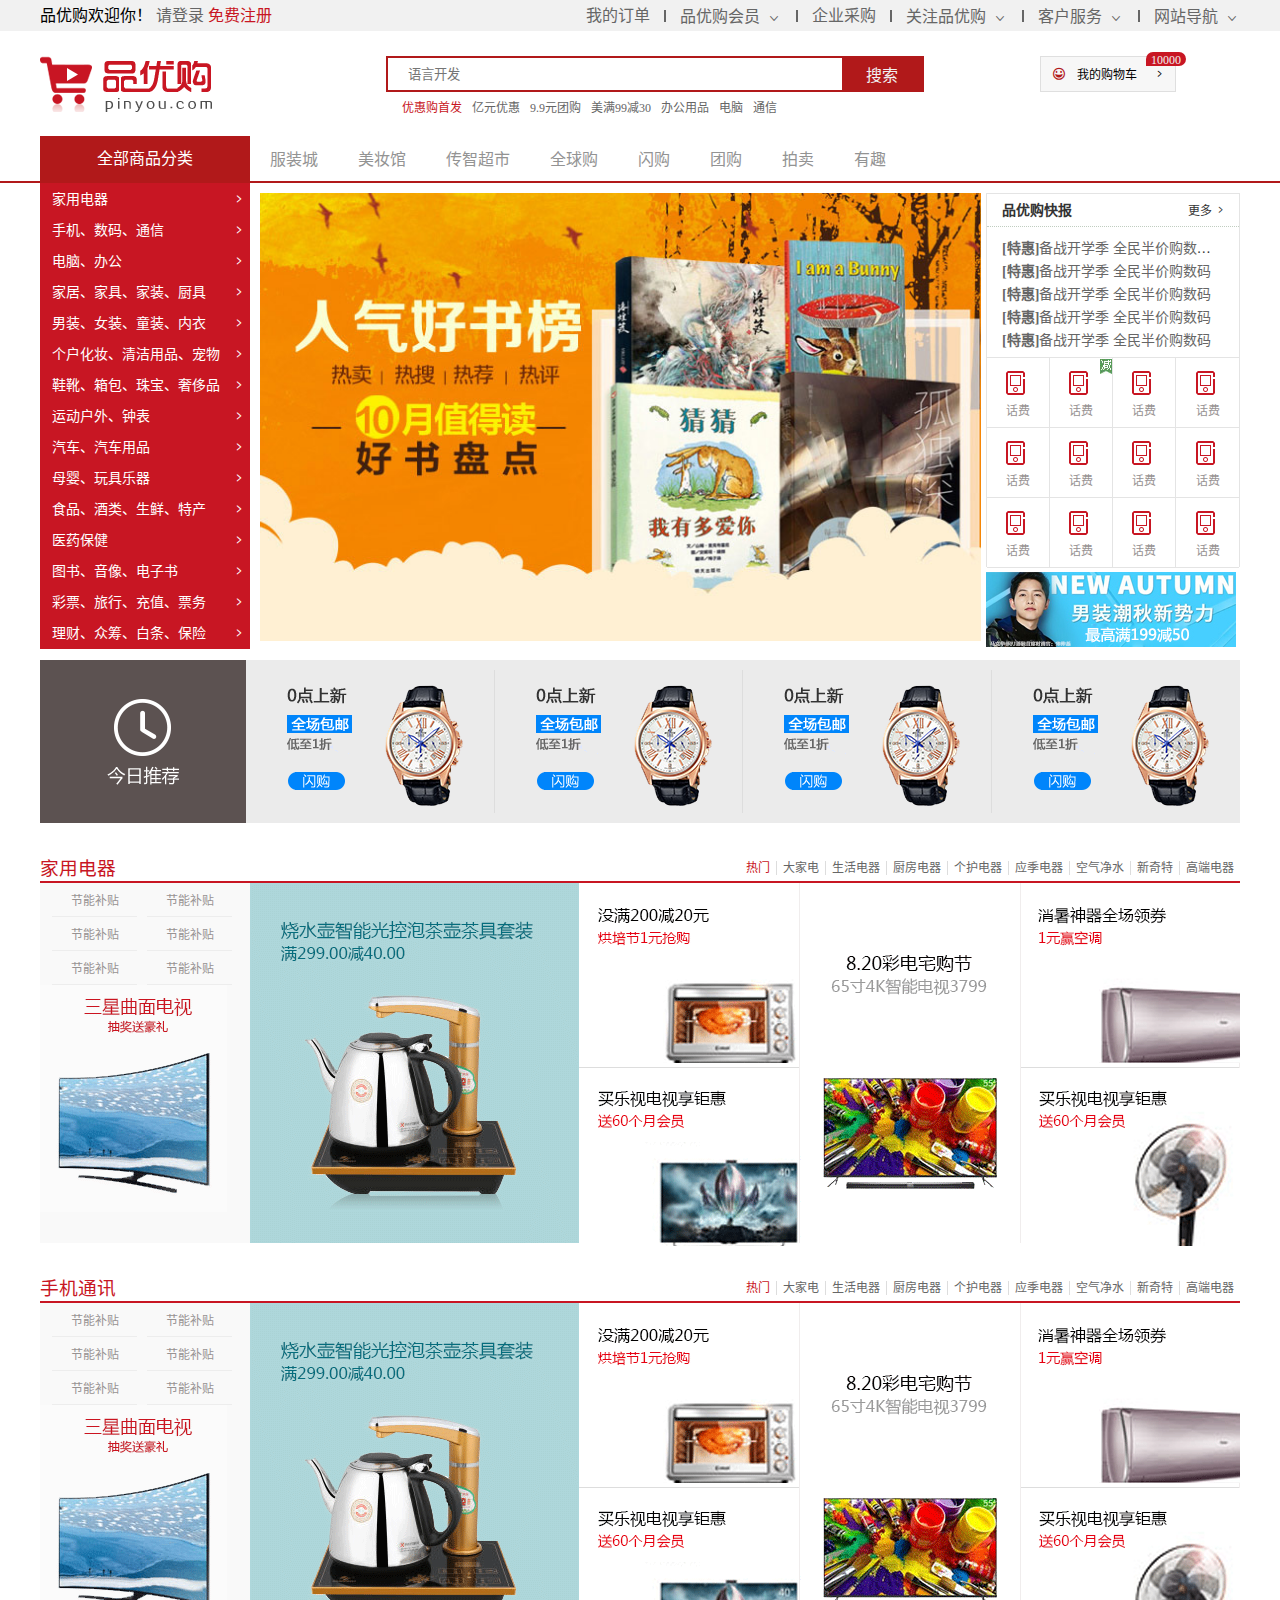
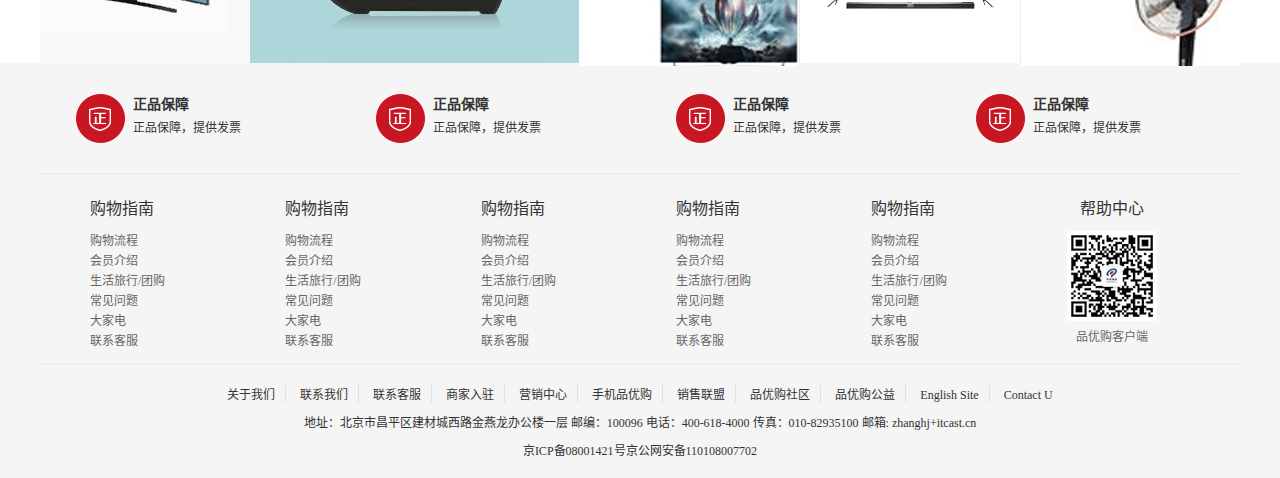
<file: index.html>
<!DOCTYPE html>
<html lang="zh-CN">
<head>
    <meta charset="UTF-8">
    <meta http-equiv="X-UA-Compatible" content="IE=edge">
    <meta name="viewport" content="width=device-width, initial-scale=1.0">

    <title>品优购商城-综合网购首选-轻松购物！</title>
    <!-- 网站说明 -->
    <meta name="description" content="提供愉悦的网上购物体验！">
    <!-- 关键字 -->
    <meta name="keywords" content="网上购物、网上商城">
 
    <!-- 引入样式文件 -->
    <link rel="stylesheet" href="css/base.css">
    <link rel="stylesheet" href="css/common.css">
    <link rel="stylesheet" href="css/index.css">
    <!-- 网页图标 -->
    <link rel="shortcut icon" href="favicon.ico" />
    <!-- <link rel="shortcut icon" href="https://www.jd.com/favicon.ico" type="image/x-icon" /> -->
</head>
<body>
    <!-- 顶层快捷导航模块 -->
    <section class="shortcut">
        <div class="w">
            <div class="fl">
                <ul>
                    <li>品优购欢迎你！&nbsp;</li>
                    <li> <a href="#">请登录</a>&nbsp;<a href="register.html" class="style_red">免费注册</a></li>
                </ul>
            </div>
            <div class="fr">
                <ul>
                    <li><a href="#">我的订单</a></li>
                    <!-- 竖线是一个单独的li,给这个li只设置高度，不设置宽度，就是一条竖线了 -->
                    <li></li> 
                    <li><a href="#" class="arrow
                        >我的品优购</a></li>
                    <li></li>
                    <li><a href="#">品优购会员</a></li>
                    <li></li>
                    <li><a href="#">企业采购</a></li>
                    <li></li>
                    <li><a href="#" class="arrow">关注品优购</a></li>
                    <li></li>
                    <li><a href="#" class="arrow">客户服务</a></li>
                    <li></li>
                    <li><a href="#" class="arrow">网站导航</a></li>
                </ul>
            </div>
        </div>
    </section>
    <!-- header头部模块 -->
    <header class="header w">
        <!-- 左边logo模块 -->
        <div class="logo">
            <!-- 给logo的SEO提权，所以加上h1标签，并且需要点击logo跳转到首页 -->
            <h1><a href="index.html" title="品优购商城">品优购商城</a></h1>
        </div>
        <!-- 中间的搜索模块 -->
        <div class="search">
            <input type="search" name="" id="" placeholder="语言开发">
            <button>搜索</button>
        </div>
        <!-- 热点关键词模块 -->
        <div class="hotwords">
            <ul>
                <li><a href="" class="style_red">优惠购首发</a></li>
                <li><a href="">亿元优惠</a></li>
                <li><a href="">9.9元团购</a></li>
                <li><a href="">美满99减30</a></li>
                <li><a href="">办公用品</a></li>
                <li><a href="">电脑</a></li>
                <li><a href="">通信</a></li>
            </ul>
        </div>
        <!-- 我的购物车模块 -->
        <div class="shopcar">
            我的购物车
            <span class="count">10000</span>
        </div>
    </header>
    <!-- nav导航模 -->
    <div class="nav">
        <div class="w">
            <!-- 商品分类模块 -->
            <div class="dropdown">
                <div class="dt">全部商品分类</div>
                <div class="dd">
                    <ul>
                        <li><a href="#">家用电器</a></li>
                        <li><a href="#">手机、数码、通信</a></li>
                        <li><a href="#">电脑、办公</a></li>
                        <li><a href="#">家居、家具、家装、厨具</a></li>
                        <li><a href="#">男装、女装、童装、内衣</a></li>
                        <li><a href="#">个户化妆、清洁用品、宠物</a></li>
                        <li><a href="#">鞋靴、箱包、珠宝、奢侈品</a></li>
                        <li><a href="#">运动户外、钟表</a></li>
                        <li><a href="#">汽车、汽车用品</a></li>
                        <li><a href="#">母婴、玩具乐器</a></li>
                        <li><a href="#">食品、酒类、生鲜、特产</a></li>
                        <li><a href="#">医药保健</a></li>
                        <li><a href="#">图书、音像、电子书</a></li>
                        <li><a href="#">彩票、旅行、充值、票务</a></li>
                        <li><a href="#">理财、众筹、白条、保险</a></li>
                    </ul>
                </div>
            </div>
            <div class="navitems">
                <ul>
                    <li><a href="list.html">服装城</a></li>
                    <li><a href="#">美妆馆</a></li>
                    <li><a href="#">传智超市</a></li>
                    <li><a href="#">全球购</a></li>
                    <li><a href="#">闪购</a></li>
                    <li><a href="#">团购</a></li>
                    <li><a href="#">拍卖</a></li>
                    <li><a href="#">有趣</a></li>
                </ul>
            </div>
        </div>
    </div>
    <!-- 首页右侧专有模块 -->
    <div class="w">
        <div class="main">
            <div class="focus">
                <!-- 添加轮播图需要用li -->
                <ul>
                    <li><img src="upload/banner1.jpg" alt=""></li>
                </ul>
            </div>
            <div class="newsflash">
                <div class="news">
                    <div class="news_hd">
                        <h5>品优购快报</h5>
                        <a href="" class="more">更多</a>
                    </div>
                    <div class="news_bd">
                        <ul>
                            <li><a href="#"><strong>[特惠]</strong>备战开学季 全民半价购数码全民半价购数码全民半价购数码</a></li>
                            <li><a href="#"><strong>[特惠]</strong>备战开学季 全民半价购数码</a></li>
                            <li><a href="#"><strong>[特惠]</strong>备战开学季 全民半价购数码</a></li>
                            <li><a href="#"><strong>[特惠]</strong>备战开学季 全民半价购数码</a></li>
                            <li><a href="#"><strong>[特惠]</strong>备战开学季 全民半价购数码</a></li>
                        </ul>
                    </div>
                </div>
                <div class="lifeservice">
                    <ul>
                        <li>
                            <div></div>
                            <p>话费</p>
                        </li>
                        <li>
                            <div></div>
                            <p>话费</p>
                            <div class="discount"></div>
                        </li>
                        <li>
                            <div></div>
                            <p>话费</p>
                        </li>
                        <li>
                            <div></div>
                            <p>话费</p>
                        </li>
                        <li>
                            <div></div>
                            <p>话费</p>
                        </li>
                        <li>
                            <div></div>
                            <p>话费</p>
                        </li>
                        <li>
                            <div></div>
                            <p>话费</p>
                        </li>
                        <li>
                            <div></div>
                            <p>话费</p>
                        </li>
                        <li>
                            <div></div>
                            <p>话费</p>
                        </li>
                        <li>
                            <div></div>
                            <p>话费</p>
                        </li>
                        <li>
                            <div></div>
                            <p>话费</p>
                        </li>
                        <li>
                            <div></div>
                            <p>话费</p>
                        </li>
                    </ul>
                </div>
                <div class="bargain">
                    <img src="upload/bargain.png" alt="">
                </div>
            </div>
        </div>
    </div>
    <!-- 推荐模块 -->
    <div class="recom w">
        <div class="recom_hd"></div>
        <div class="recom_bd">
            <ul>
                <li>
                    <img src="upload/recom_goods.png" alt="">
                </li>
                <li><img src="upload/recom_goods.png" alt=""></li>
                <li><img src="upload/recom_goods.png" alt=""></li>
                <li><img src="upload/recom_goods.png" alt=""></li>
            </ul>
        </div>
    </div>
    <!-- 楼层区域 -->
    <div class="floor">
        <!-- 家用电器楼层 -->
        <div class="jiadian w">
            <div class="box_hd">
                <h3>家用电器</h3>
                <div class="tab_list">
                    <ul>
                        <li><a href="#" class="first">热门</a></li>
                        <li><a href="#">大家电</a></li>
                        <li><a href="#">生活电器</a></li>
                        <li><a href="#">厨房电器</a></li>
                        <li><a href="#">个护电器</a></li>
                        <li><a href="#">应季电器</a></li>
                        <li><a href="#">空气净水</a></li>
                        <li><a href="#">新奇特</a></li>
                        <li><a href="#" class="last">高端电器</a></li>
                    </ul>
                </div>
            </div>
            <div class="box_bd">
                <div class="tab_content">
                    <div class="tab_list_item"> 
                        <div class="col_210">
                            <ul>
                                <li><a href="#">节能补贴</a></li>
                                <li><a href="#">节能补贴</a></li>
                                <li><a href="#">节能补贴</a></li>
                                <li><a href="#">节能补贴</a></li>
                                <li><a href="#">节能补贴</a></li>
                                <li><a href="#">节能补贴</a></li>
                            </ul>
                            <a href="#"><img src="upload/floor-1-1.png" alt=""></a>
                        </div>
                        <div class="col_329">
                            <a href="#"><img src="upload/floor-1-b01.png" alt=""></a>
                        </div>
                        <div class="col_221">
                            <a href="#" class="bb"><img src="upload/floor-1-2.png" alt=""></a>
                            <a href="#"><img src="upload/floor-1-3.png" alt=""></a>
                        </div>
                        <div class="col_221">
                            <a href="#"><img src="upload/floor-1-4.png" alt=""></a>
                        </div>
                        <div class="col_219">
                            <a href="#" class="bb"><img src="upload/floor-1-5.png" alt=""></a>
                            <a href="#"><img src="upload/floor-1-6.png" alt=""></a>
                        </div>
                    </div>
                </div>
            </div>
        </div>
        <!-- 手机通讯楼层 -->
        <div class="jiadian w">
            <div class="box_hd">
                <h3>手机通讯</h3>
                <div class="tab_list">
                    <ul>
                        <li><a href="#" class="first">热门</a></li>
                        <li><a href="#">大家电</a></li>
                        <li><a href="#">生活电器</a></li>
                        <li><a href="#">厨房电器</a></li>
                        <li><a href="#">个护电器</a></li>
                        <li><a href="#">应季电器</a></li>
                        <li><a href="#">空气净水</a></li>
                        <li><a href="#">新奇特</a></li>
                        <li><a href="#" class="last">高端电器</a></li>
                    </ul>
                </div>
            </div>
            <div class="box_bd">
                <div class="tab_content">
                    <div class="tab_list_item"> 
                        <div class="col_210">
                            <ul>
                                <li><a href="#">节能补贴</a></li>
                                <li><a href="#">节能补贴</a></li>
                                <li><a href="#">节能补贴</a></li>
                                <li><a href="#">节能补贴</a></li>
                                <li><a href="#">节能补贴</a></li>
                                <li><a href="#">节能补贴</a></li>
                            </ul>
                            <a href="#"><img src="upload/floor-1-1.png" alt=""></a>
                        </div>
                        <div class="col_329">
                            <a href="#"><img src="upload/floor-1-b01.png" alt=""></a>
                        </div>
                        <div class="col_221">
                            <a href="#" class="bb"><img src="upload/floor-1-2.png" alt=""></a>
                            <a href="#"><img src="upload/floor-1-3.png" alt=""></a>
                        </div>
                        <div class="col_221">
                            <a href="#"><img src="upload/floor-1-4.png" alt=""></a>
                        </div>
                        <div class="col_219">
                            <a href="#" class="bb"><img src="upload/floor-1-5.png" alt=""></a>
                            <a href="#"><img src="upload/floor-1-6.png" alt=""></a>
                        </div>
                    </div>
                </div>
            </div>
        </div>
    </div>
    <!-- 底部模块 -->
    <div class="footer">
        <div class="w">
            <div class="mod_service">
                <ul>
                    <li>
                        <div class="service_icon"></div>
                        <div class="service_tt">正品保障</div>
                        <div class="service_td">正品保障，提供发票</div>
                    </li>
                    <li>
                        <div class="service_icon"></div>
                        <div class="service_tt">正品保障</div>
                        <div class="service_td">正品保障，提供发票</div>
                    </li>
                    <li>
                        <div class="service_icon"></div>
                        <div class="service_tt">正品保障</div>
                        <div class="service_td">正品保障，提供发票</div>
                    </li>
                    <li>
                        <div class="service_icon"></div>
                        <div class="service_tt">正品保障</div>
                        <div class="service_td">正品保障，提供发票</div>
                    </li>
                </ul>
            </div>
            <div class="mod_help">
                <!-- 使用dl、dt、dd来做列表 -->
                <dl>
                    <dt>购物指南</dt>
                    <dd><a href="#">购物流程</a></dd>
                    <dd><a href="#">会员介绍</a></dd>
                    <dd><a href="#">生活旅行/团购</a></dd>
                    <dd><a href="#">常见问题</a></dd>
                    <dd><a href="#">大家电</a></dd>
                    <dd><a href="#">联系客服</a></dd>
                </dl>
                <dl>
                    <dt>购物指南</dt>
                    <dd><a href="#">购物流程</a></dd>
                    <dd><a href="#">会员介绍</a></dd>
                    <dd><a href="#">生活旅行/团购</a></dd>
                    <dd><a href="#">常见问题</a></dd>
                    <dd><a href="#">大家电</a></dd>
                    <dd><a href="#">联系客服</a></dd>
                </dl>
                <dl>
                    <dt>购物指南</dt>
                    <dd><a href="#">购物流程</a></dd>
                    <dd><a href="#">会员介绍</a></dd>
                    <dd><a href="#">生活旅行/团购</a></dd>
                    <dd><a href="#">常见问题</a></dd>
                    <dd><a href="#">大家电</a></dd>
                    <dd><a href="#">联系客服</a></dd>
                </dl>
                <dl>
                    <dt>购物指南</dt>
                    <dd><a href="#">购物流程</a></dd>
                    <dd><a href="#">会员介绍</a></dd>
                    <dd><a href="#">生活旅行/团购</a></dd>
                    <dd><a href="#">常见问题</a></dd>
                    <dd><a href="#">大家电</a></dd>
                    <dd><a href="#">联系客服</a></dd>
                </dl>
                <dl>
                    <dt>购物指南</dt>
                    <dd><a href="#">购物流程</a></dd>
                    <dd><a href="#">会员介绍</a></dd>
                    <dd><a href="#">生活旅行/团购</a></dd>
                    <dd><a href="#">常见问题</a></dd>
                    <dd><a href="#">大家电</a></dd>
                    <dd><a href="#">联系客服</a></dd>
                </dl>
                <dl>
                    <dt>帮助中心</dt>
                    <dd><a href="#"><img src="imgs/wx_cz.jpg" alt=""></a></dd>
                    <dd><a href="#">品优购客户端</a></dd>
                </dl>
            </div>
            <div class="mod_copyright">
                <div class="link">
                    <ul>
                        <li><a href="#">关于我们</a></li>
                        <li><a href="#">联系我们</a></li>
                        <li><a href="#">联系客服</a></li>
                        <li><a href="#">商家入驻</a></li>
                        <li><a href="#">营销中心</a></li>
                        <li><a href="#">手机品优购</a></li>
                        <li><a href="#">销售联盟</a></li>
                        <li><a href="#">品优购社区</a></li>
                        <li><a href="#">品优购公益</a></li>
                        <li><a href="#">English Site</a></li>
                        <li><a href="#">Contact U</a></li>
                    </ul>
                </div>
                <div class="cp1">
                    地址：北京市昌平区建材城西路金燕龙办公楼一层 邮编：100096 电话：400-618-4000 传真：010-82935100 邮箱: zhanghj+itcast.cn
                </div>
                <div class="cp2">
                    京ICP备08001421号京公网安备110108007702
                </div>

            </div>
        </div>
    </div>

</body>
</html>
</file>
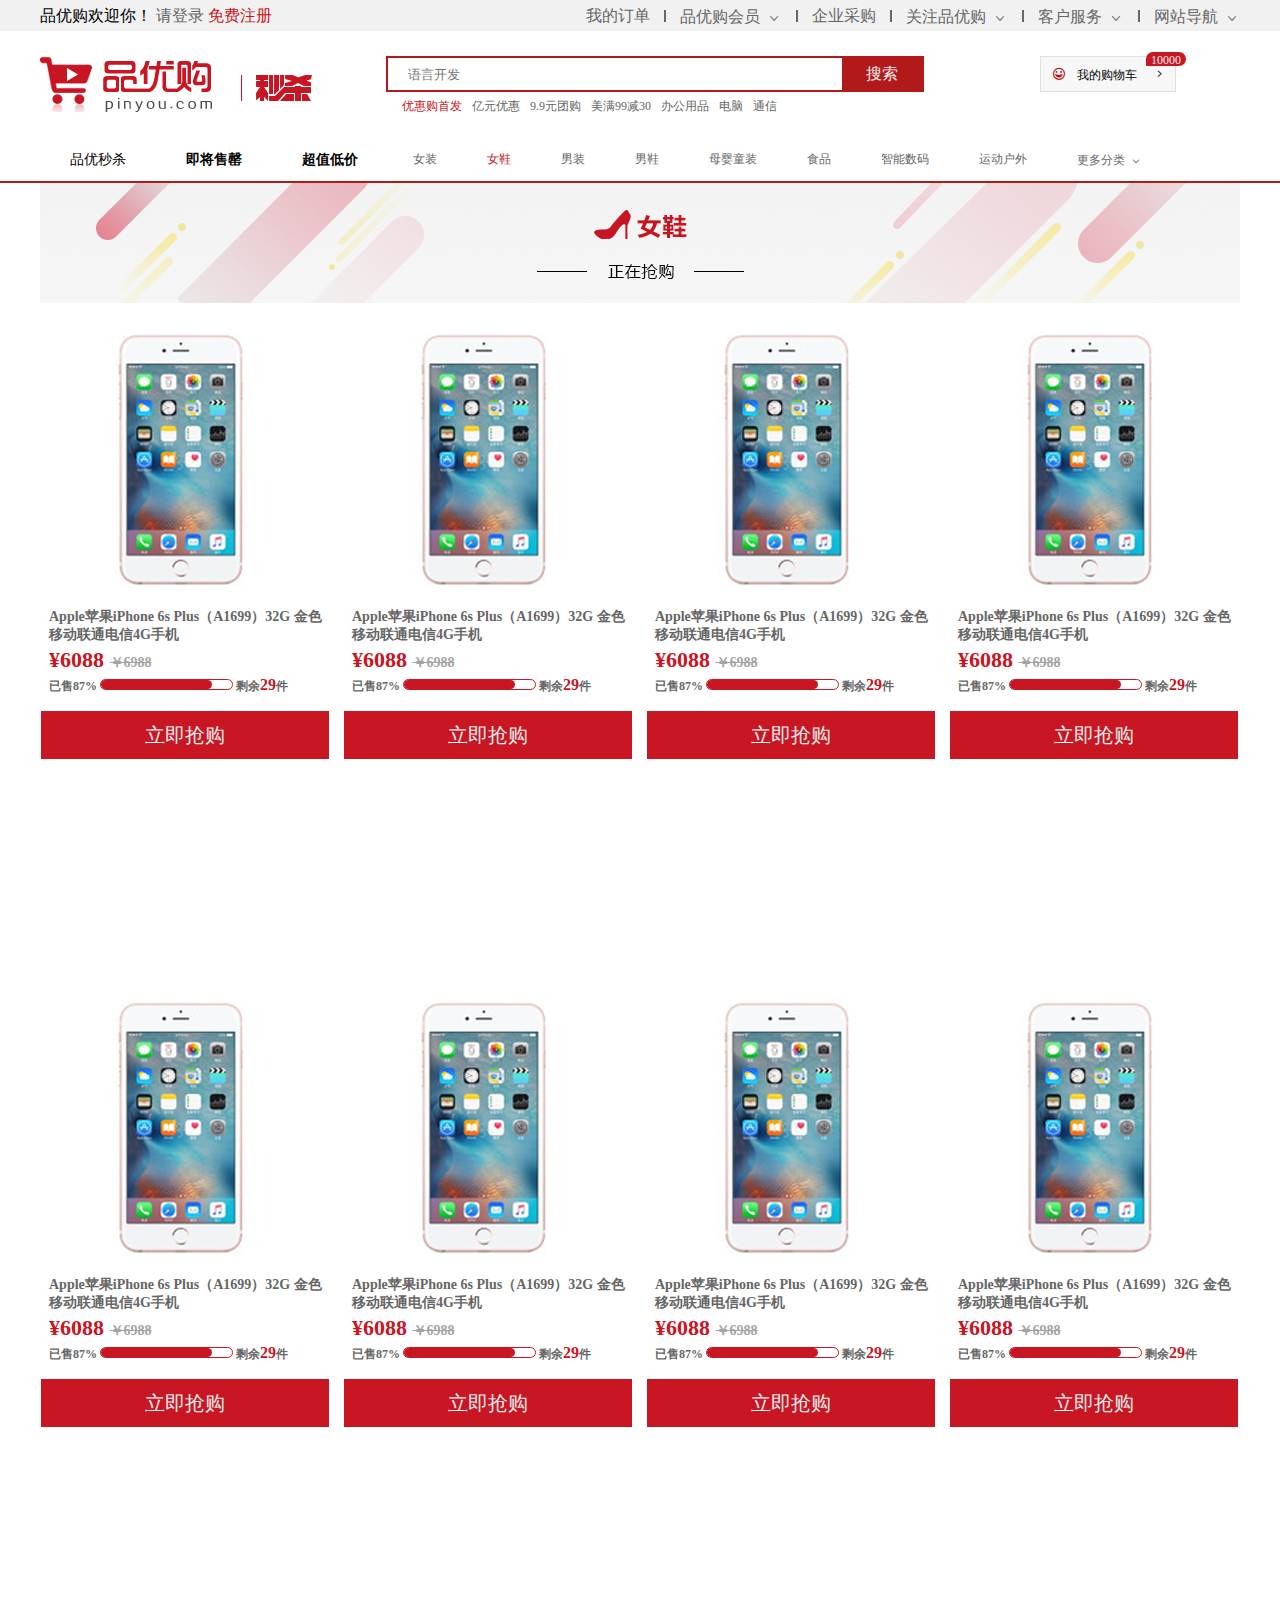
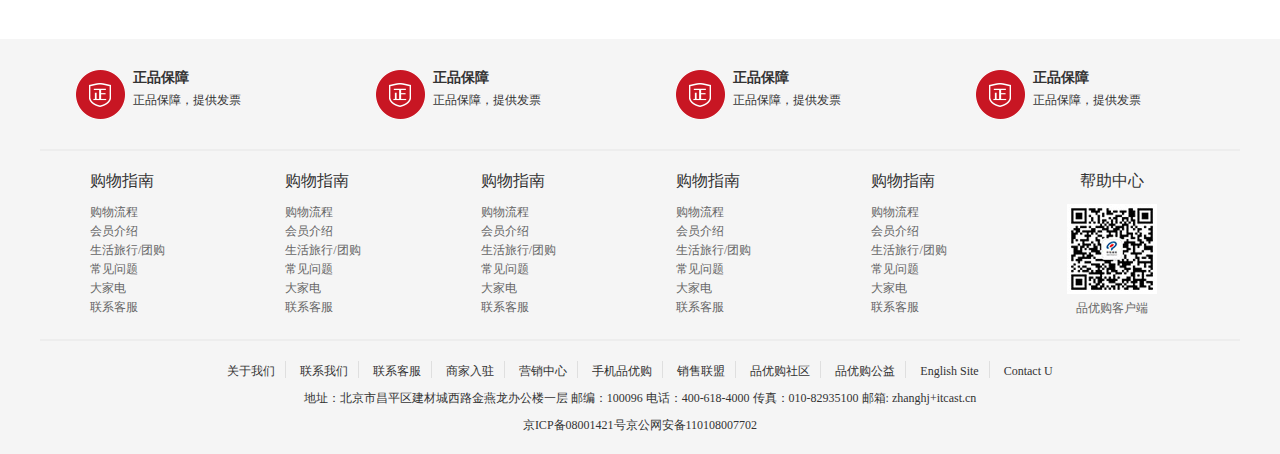
<file: list.html>
<!DOCTYPE html>
<html lang="en">
<head>
    <meta charset="UTF-8">
    <meta http-equiv="X-UA-Compatible" content="IE=edge">
    <meta name="viewport" content="width=device-width, initial-scale=1.0">
    <title>品优购商城-综合网购首选-轻松购物！</title>
    <!-- 网站说明 -->
    <meta name="description" content="提供愉悦的网上购物体验！">
    <!-- 关键字 -->
    <meta name="keywords" content="网上购物、网上商城">
 
    <!-- 引入样式文件 -->
    <link rel="stylesheet" href="css/base.css">
    <link rel="stylesheet" href="css/common.css">
    <link rel="stylesheet" href="css/list.css">
     <!-- 网页图标 -->
     <link rel="shortcut icon" href="favicon.ico" />
</head>
<body>
    <!-- 顶层快捷导航模块 -->
    <section class="shortcut">
        <div class="w">
            <div class="fl">
                <ul>
                    <li>品优购欢迎你！&nbsp;</li>
                    <li> <a href="#">请登录</a>&nbsp;<a href="#" class="style_red">免费注册</a></li>
                </ul>
            </div>
            <div class="fr">
                <ul>
                    <li><a href="#">我的订单</a></li>
                    <!-- 竖线是一个单独的li,给这个li只设置高度，不设置宽度，就是一条竖线了 -->
                    <li></li> 
                    <li><a href="#" class="arrow
                        >我的品优购</a></li>
                    <li></li>
                    <li><a href="#">品优购会员</a></li>
                    <li></li>
                    <li><a href="#">企业采购</a></li>
                    <li></li>
                    <li><a href="#" class="arrow">关注品优购</a></li>
                    <li></li>
                    <li><a href="#" class="arrow">客户服务</a></li>
                    <li></li>
                    <li><a href="#" class="arrow">网站导航</a></li>
                </ul>
            </div>
        </div>
    </section>
    <!-- header头部模块 -->
    <header class="header w">
        <!-- 左边logo模块 -->
        <div class="logo">
            <!-- 给logo的SEO提权，所以加上h1标签，并且需要点击logo跳转到首页 -->
            <h1><a href="index.html" title="品优购商城">品优购商城</a></h1>
        </div>
        <div class="sk"></div>
        <!-- 中间的搜索模块 -->
        <div class="search">
            <input type="search" name="" id="" placeholder="语言开发">
            <button>搜索</button>
        </div>
        <!-- 热点关键词模块 -->
        <div class="hotwords">
            <ul>
                <li><a href="" class="style_red">优惠购首发</a></li>
                <li><a href="">亿元优惠</a></li>
                <li><a href="">9.9元团购</a></li>
                <li><a href="">美满99减30</a></li>
                <li><a href="">办公用品</a></li>
                <li><a href="">电脑</a></li>
                <li><a href="">通信</a></li>
            </ul>
        </div>
        <!-- 我的购物车模块 -->
        <div class="shopcar">
            我的购物车
            <span class="count">10000</span>
        </div>
    </header>
    <!-- nav导航模 -->
    <div class="nav">
            <div class="w">
                <!-- 商品分类模块 -->
                <div class="sk_list">
                    <ul>
                        <li><a href="#">品优秒杀</a></li>
                        <li><a href="#">即将售罄</a></li>
                        <li><a href="#">超值低价</a></li>
                    </ul>
                </div>
                <div class="sk_content">
                    <ul>
                        <li><a href="#">女装</a></li>
                        <li><a href="#">女鞋</a></li>
                        <li><a href="#">男装</a></li>
                        <li><a href="#">男鞋</a></li>
                        <li><a href="#">母婴童装</a></li>
                        <li><a href="#">食品</a></li>
                        <li><a href="#">智能数码</a></li>
                        <li><a href="#">运动户外</a></li>
                        <li><a href="#">更多分类</a></li>
                    </ul>
                </div>
            </div>
    </div>
    <!-- 商品展示模块 -->
    <div class="sk_container w">
        <div class="sk_hd"></div>
        <div class="sk_bd">
            <!-- sk_bd没有设置高度，里面的li浮动会导致后面的元素升上来，需要给li的父亲ul添加clearfix清除浮动 -->
            <ul class="clearfix">
                <li>
                    <img src="upload/mobile.png" alt="">
                    <p>Apple苹果iPhone 6s Plus（A1699）32G 金色 移动联通电信4G手机</p>
                    <p>¥6088 <del>￥6988</del></p>
                    <div class="process">
                        已售87%
                        <div class="box">
                            <div class="box1"></div>
                        </div>
                        剩余<i>29</i>件
                    </div>
                    <div class="buy">
                        <a href="#">立即抢购</a>
                    </div>
                </li>
                <li>
                    <img src="upload/mobile.png" alt="">
                    <p>Apple苹果iPhone 6s Plus（A1699）32G 金色 移动联通电信4G手机</p>
                    <p>¥6088 <del>￥6988</del></p>
                    <div class="process">
                        已售87%
                        <div class="box">
                            <div class="box1"></div>
                        </div>
                        剩余<i>29</i>件
                    </div>
                    <div class="buy">
                        <a href="#">立即抢购</a>
                    </div>
                </li>
                <li>
                    <img src="upload/mobile.png" alt="">
                    <p>Apple苹果iPhone 6s Plus（A1699）32G 金色 移动联通电信4G手机</p>
                    <p>¥6088 <del>￥6988</del></p>
                    <div class="process">
                        已售87%
                        <div class="box">
                            <div class="box1"></div>
                        </div>
                        剩余<i>29</i>件
                    </div>
                    <div class="buy">
                        <a href="#">立即抢购</a>
                    </div>
                </li>
                <li>
                    <img src="upload/mobile.png" alt="">
                    <p>Apple苹果iPhone 6s Plus（A1699）32G 金色 移动联通电信4G手机</p>
                    <p>¥6088 <del>￥6988</del></p>
                    <div class="process">
                        已售87%
                        <div class="box">
                            <div class="box1"></div>
                        </div>
                        剩余<i>29</i>件
                    </div>
                    <div class="buy">
                        <a href="#">立即抢购</a>
                    </div>
                </li>
                <li>
                    <img src="upload/mobile.png" alt="">
                    <p>Apple苹果iPhone 6s Plus（A1699）32G 金色 移动联通电信4G手机</p>
                    <p>¥6088 <del>￥6988</del></p>
                    <div class="process">
                        已售87%
                        <div class="box">
                            <div class="box1"></div>
                        </div>
                        剩余<i>29</i>件
                    </div>
                    <div class="buy">
                        <a href="#">立即抢购</a>
                    </div>
                </li>
                <li>
                    <img src="upload/mobile.png" alt="">
                    <p>Apple苹果iPhone 6s Plus（A1699）32G 金色 移动联通电信4G手机</p>
                    <p>¥6088 <del>￥6988</del></p>
                    <div class="process">
                        已售87%
                        <div class="box">
                            <div class="box1"></div>
                        </div>
                        剩余<i>29</i>件
                    </div>
                    <div class="buy">
                        <a href="#">立即抢购</a>
                    </div>
                </li>
                <li>
                    <img src="upload/mobile.png" alt="">
                    <p>Apple苹果iPhone 6s Plus（A1699）32G 金色 移动联通电信4G手机</p>
                    <p>¥6088 <del>￥6988</del></p>
                    <div class="process">
                        已售87%
                        <div class="box">
                            <div class="box1"></div>
                        </div>
                        剩余<i>29</i>件
                    </div>
                    <div class="buy">
                        <a href="#">立即抢购</a>
                    </div>
                </li>
                <li>
                    <img src="upload/mobile.png" alt="">
                    <p>Apple苹果iPhone 6s Plus（A1699）32G 金色 移动联通电信4G手机</p>
                    <p>¥6088 <del>￥6988</del></p>
                    <div class="process">
                        已售87%
                        <div class="box">
                            <div class="box1"></div>
                        </div>
                        剩余<i>29</i>件
                    </div>
                    <div class="buy">
                        <a href="#">立即抢购</a>
                    </div>
                </li>
            </ul>
        </div>
    </div>
    <!-- 底部模块 -->
    <div class="footer">
        <div class="w">
            <div class="mod_service">
                <ul>
                    <li>
                        <div class="service_icon"></div>
                        <div class="service_tt">正品保障</div>
                        <div class="service_td">正品保障，提供发票</div>
                    </li>
                    <li>
                        <div class="service_icon"></div>
                        <div class="service_tt">正品保障</div>
                        <div class="service_td">正品保障，提供发票</div>
                    </li>
                    <li>
                        <div class="service_icon"></div>
                        <div class="service_tt">正品保障</div>
                        <div class="service_td">正品保障，提供发票</div>
                    </li>
                    <li>
                        <div class="service_icon"></div>
                        <div class="service_tt">正品保障</div>
                        <div class="service_td">正品保障，提供发票</div>
                    </li>
                </ul>
            </div>
            <div class="mod_help">
                <!-- 使用dl、dt、dd来做列表 -->
                <dl>
                    <dt>购物指南</dt>
                    <dd><a href="#">购物流程</a></dd>
                    <dd><a href="#">会员介绍</a></dd>
                    <dd><a href="#">生活旅行/团购</a></dd>
                    <dd><a href="#">常见问题</a></dd>
                    <dd><a href="#">大家电</a></dd>
                    <dd><a href="#">联系客服</a></dd>
                </dl>
                <dl>
                    <dt>购物指南</dt>
                    <dd><a href="#">购物流程</a></dd>
                    <dd><a href="#">会员介绍</a></dd>
                    <dd><a href="#">生活旅行/团购</a></dd>
                    <dd><a href="#">常见问题</a></dd>
                    <dd><a href="#">大家电</a></dd>
                    <dd><a href="#">联系客服</a></dd>
                </dl>
                <dl>
                    <dt>购物指南</dt>
                    <dd><a href="#">购物流程</a></dd>
                    <dd><a href="#">会员介绍</a></dd>
                    <dd><a href="#">生活旅行/团购</a></dd>
                    <dd><a href="#">常见问题</a></dd>
                    <dd><a href="#">大家电</a></dd>
                    <dd><a href="#">联系客服</a></dd>
                </dl>
                <dl>
                    <dt>购物指南</dt>
                    <dd><a href="#">购物流程</a></dd>
                    <dd><a href="#">会员介绍</a></dd>
                    <dd><a href="#">生活旅行/团购</a></dd>
                    <dd><a href="#">常见问题</a></dd>
                    <dd><a href="#">大家电</a></dd>
                    <dd><a href="#">联系客服</a></dd>
                </dl>
                <dl>
                    <dt>购物指南</dt>
                    <dd><a href="#">购物流程</a></dd>
                    <dd><a href="#">会员介绍</a></dd>
                    <dd><a href="#">生活旅行/团购</a></dd>
                    <dd><a href="#">常见问题</a></dd>
                    <dd><a href="#">大家电</a></dd>
                    <dd><a href="#">联系客服</a></dd>
                </dl>
                <dl>
                    <dt>帮助中心</dt>
                    <dd><a href="#"><img src="imgs/wx_cz.jpg" alt=""></a></dd>
                    <dd><a href="#">品优购客户端</a></dd>
                </dl>
            </div>
            <div class="mod_copyright">
                <div class="link">
                    <ul>
                        <li><a href="#">关于我们</a></li>
                        <li><a href="#">联系我们</a></li>
                        <li><a href="#">联系客服</a></li>
                        <li><a href="#">商家入驻</a></li>
                        <li><a href="#">营销中心</a></li>
                        <li><a href="#">手机品优购</a></li>
                        <li><a href="#">销售联盟</a></li>
                        <li><a href="#">品优购社区</a></li>
                        <li><a href="#">品优购公益</a></li>
                        <li><a href="#">English Site</a></li>
                        <li><a href="#">Contact U</a></li>
                    </ul>
                </div>
                <div class="cp1">
                    地址：北京市昌平区建材城西路金燕龙办公楼一层 邮编：100096 电话：400-618-4000 传真：010-82935100 邮箱: zhanghj+itcast.cn
                </div>
                <div class="cp2">
                    京ICP备08001421号京公网安备110108007702
                </div>

            </div>
        </div>
        
    </div>
</body>
</html>
</file>
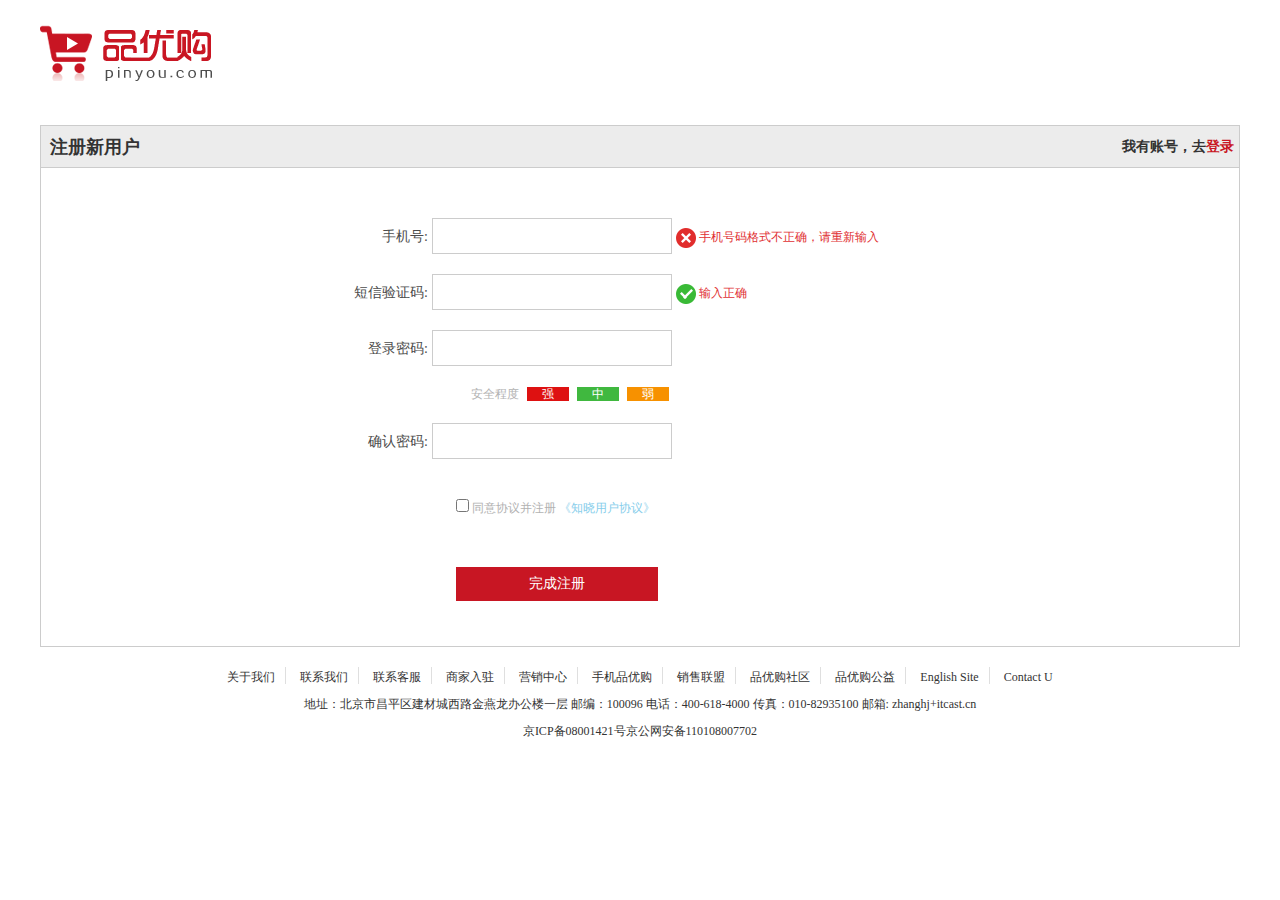
<file: register.html>
<!DOCTYPE html>
<html lang="en">
<head>
    <meta charset="UTF-8">
    <meta http-equiv="X-UA-Compatible" content="IE=edge">
    <meta name="viewport" content="width=device-width, initial-scale=1.0">
    <title>register</title>
        <!-- 引入样式文件 -->
    <link rel="stylesheet" href="css/base.css">
    <link rel="stylesheet" href="css/common.css">
    <link rel="stylesheet" href="css/index.css">
    <link rel="stylesheet" href="css/register.css">
    <!-- 网页图标 -->
    <link rel="shortcut icon" href="favicon.ico" />
</head>
<body>
    <header class="header w">
        <!-- 左边logo模块 -->
        <div class="logo">
            <!-- 给logo的SEO提权，所以加上h1标签，并且需要点击logo跳转到首页 -->
            <h1><a href="index.html" title="品优购商城">品优购商城</a></h1>
        </div>
    </header>
    <!-- 注册模块 -->
    <div class="register_area w">
        <!-- 标题 -->
        <h3>
            &nbsp;&nbsp;注册新用户
            <div class="login">
                我有账号，去<a href="#">登录</a>
            </div>
        </h3>
        <!-- 注册内容 -->
        <div class="reg_form">
            <form action="">
                <ul>
                    <li>
                        <label for="">手机号:</label>
                        <input type="text" class="inp">
                        <span class="error">
                            <i class="error_icon"></i>
                            手机号码格式不正确，请重新输入
                        </span>
                    </li>
                    <li>
                        <label for="">短信验证码:</label>
                        <input type="text" class="inp">
                        <span class="success">
                            <i class="success_icon"></i>
                            输入正确
                        </span>
                    </li>
                    <li>
                        <label for="">登录密码:</label>
                        <input type="password" class="inp">
                    </li>
                    <li class="safe">
                        安全程度
                        <span>强</span>
                        <span>中</span>
                        <span>弱</span>
                    </li>
                    <li>
                        <label for="">确认密码:</label>
                        <input type="password" class="inp">
                    </li>
                    <li class="agree">
                        <input type="checkbox">
                        同意协议并注册
                        <a href="#">《知晓用户协议》</a>
                    </li>
                    <li>
                        <input type="submit" value="完成注册" class="btn">
                    </li>
                </ul>
            </form>

        </div>
    </div>
    <!-- 底部 -->
    <div class="reg_footer">
        <div class="w">
            <div class="mod_copyright">
                <div class="link">
                    <ul>
                        <li><a href="#">关于我们</a></li>
                        <li><a href="#">联系我们</a></li>
                        <li><a href="#">联系客服</a></li>
                        <li><a href="#">商家入驻</a></li>
                        <li><a href="#">营销中心</a></li>
                        <li><a href="#">手机品优购</a></li>
                        <li><a href="#">销售联盟</a></li>
                        <li><a href="#">品优购社区</a></li>
                        <li><a href="#">品优购公益</a></li>
                        <li><a href="#">English Site</a></li>
                        <li><a href="#">Contact U</a></li>
                    </ul>
                </div>
                <div class="cp1">
                    地址：北京市昌平区建材城西路金燕龙办公楼一层 邮编：100096 电话：400-618-4000 传真：010-82935100 邮箱: zhanghj+itcast.cn
                </div>
                <div class="cp2">
                    京ICP备08001421号京公网安备110108007702
                </div>

            </div>
        </div>
    </div>
</body>
</html>
</file>
<file: css/base.css>
/* 清除元素默认的内外边距 */
* {
    padding: 0px;
    margin: 0px;
    /* CSS3盒子模型 */
    box-sizing: border-box;
}
/* 去掉li前的小点 */
li {
    list-style: none;
}
/* 取消链接的下划线、颜色 */
a {
    text-decoration: none;
    color: #666
}
/* input和button初始化设置默认不需要边框,去掉input点击后默认出现的蓝色边框*/
input,button {
    border: 0px;
    outline: none;
}
/*让所有斜体 不倾斜*/
i,em {
    font-style: normal;
}
/*清除浮动*/
.clearfix:after {
    visibility: hidden;
    clear: both;
    display: block;
    content: ".";
    height: 0
}

.clearfix {
    *zoom: 1
}
</file>
<file: css/common.css>
/* 页面公共部分的样式文件 */
/* 声明字体图标 注意路径的变化*/
@font-face {
    font-family: 'icomoon';
    src:  url('../fonts/icomoon.eot?3a2xdr');
    src:  url('../fonts/icomoon.eot?3a2xdr#iefix') format('embedded-opentype'),
      url('../fonts/icomoon.ttf?3a2xdr') format('truetype'),
      url('../fonts/icomoon.woff?3a2xdr') format('woff'),
      url('../fonts/icomoon.svg?3a2xdr#icomoon') format('svg');
    font-weight: normal;
    font-style: normal;
  }
/* 版心 */
.w {
    width: 1200px;
    margin: 0px auto;
    /* background-color: skyblue; */
}
.fl {
    float: left;
}
.fr{
    float: right;
}
/* 页面公共的红色文字 */
.style_red {
    color: #c81623;
}
/* 快捷导航模块 */
.shortcut {
    height: 31px;
    line-height: 31px;
    background-color: #f1f1f1;
}
/* shortcut一行的li都需要浮动 */
.shortcut ul li {
    float: left;
}
/* 选择偶数li，更改竖线样式 */
.shortcut .fr li:nth-of-type(even){
    height: 12px;
    border: 1px solid #666;
    margin: 9.5px 14px;
}
/* 通过添加尾元素和添加字体图标来在文字后面添加下拉图标 */
.shortcut .fr .arrow::after {
    content: "\ea52";
    font-family: 'icomoon';
    margin-left: 6px;
} 
.header {
    position: relative;
    height: 105px;
    /* background-color: pink; */
}
.logo {
    position:absolute;
    top: 25px;
    width: 175px;
    height: 56px;
    /* background: skyblue; */
}
.logo a {
    /* 链接属于行内元素需要转换为块元素才能设置宽高 */
    display: block;
    width: 175px;
    height: 56px;
    background: url(../imgs/logo.png) no-repeat;
    /* 将链接的文字设置为0就看不到了 */
    font-size: 0px;
}
.search {
    position: absolute;
    top: 25px;
    left: 346px;
    width: 538px;
    height: 36px;
    border: 2px solid #b1191a;
}
.search input {
    width: 455px;
    height: 32px;
    padding-left: 20px;
}
.search button {
    /* input和button之间默认会有空隙，因此需要加个定位或者浮动 */
    position: absolute;
    right: 0px;
    width: 80px;
    height: 32px;
    background-color: #b1191a;
    font-size: 16px;
    color: #f1f1f1;
}
.hotwords ul {
    position: absolute;
    top: 62px;
    left: 357px;
}
.hotwords ul li{
    float: left;
    margin: 5px;
    font-size: 12px;
}
.shopcar {
    position:absolute;
    top: 25px;
    right: 64px;
    width: 136px;
    height: 36px;
    line-height: 34px;
    border: 1px solid #dfdfdf;
    background-color: #f7f7f7;
    text-align: center;
    font-size: 12px;
}
.shopcar::after {
    content: "\ea50";
    font-family: 'icomoon';
    margin-left: 11px;
}
.shopcar::before {
    content: "\e9df";
    font-family: 'icomoon';
    color: #b1191a;
    margin-right: 9px;
}
.shopcar .count {
    position: absolute;
    top: -5px;
    /* 如果数字大了就往右显示，因此该处需要left */
    left: 105px;
    height: 14px;
    line-height: 14px;
    border-radius: 7px 7px 7px 0;
    color: #f1f1f1;
    background-color: #c81623;
    padding: 1px 5px;
}
.nav {
    position: relative;
    height: 47px;
    border-bottom: 2px solid #b1191a;
}
.nav .dropdown {
    float: left;
    width: 210px;
    height: 45px;
    background-color:#b1191a;
}
.dropdown .dt {
    width: 100%;
    height: 100%;
    color: #fff;
    line-height: 45px;
    text-align: center;
}
.dropdown .dd {
    /* display: none; */
    width: 100%;
    height: 466px;
    background-color: #c81623;
    margin-top: 2px;
}
.dropdown .dd li {
    position: relative;
    height: 31px;
    line-height: 31px;
    margin-left: 2px;
    padding-left: 10px;
}
.dropdown .dd li:hover {
    background-color: #fff;
    
}
.dropdown .dd li:hover a {
    color: #c81623;
}
.dropdown .dd li a {
    font-size: 14px;
    color: #fff;
}
.dropdown .dd a:after{
    position: absolute;
    top: 1px;
    right: 7px;
    color: #fff;
    content: "\ea50";
    font-family: 'icomoon';
}
.nav .navitems {
    float: left;
}
.nav .navitems li {
    float: left;
    line-height: 47px;
}
.nav .navitems li a {
    /* 要想使a链接的可点区域变大，可以将a转换为块元素，然后设置高 */
    display: block;
    padding: 0px 20px;
    height: 47px;
    font-size: 16px;
    color: #939393;
}
.nav .navitems li a:hover {
    color: #c81623;
}
.footer {
    height: 415px;
    background-color: #f5f5f5;
    padding-top: 30px;
}
.footer .mod_service {
    height: 82px;
    border-bottom: 2px solid #ededed;
}
.footer .mod_service li {
    float: left;
    padding-left: 35px;
    width: 300px;
    height: 50px;
    /* background-color: pink; */
}
.mod_service .service_icon {
    float: left;
    margin-right: 8px;
    width: 50px;
    height: 50px;
    /* 使用精灵图选取图片 */
    background:url(../imgs/icons.png) no-repeat -252px -2px;
}
.mod_service .service_tt {
    font-weight: 700;
    font-size: 14px;
    color: #333333;
}
.mod_service .service_td {
    margin-top: 5px;
    font-size: 12px;
    color: #333333;
}
.mod_help {
    height: 170px;
    margin-top: 20px;
    border-bottom: 2px solid #ededed;
}
.mod_help dl {
    float: left;
    margin-left: 50px;
    margin-right: 70px;
}
.mod_help dl:last-child {
    text-align: center;
}
.mod_help dt {
    font-size: 16px;
    color: #333333;
    margin-bottom: 12px;
}
.mod_help dd {
    margin-bottom: 2px;
    font-size: 12px;
    color: #333333;
}
.mod_copyright {
    text-align: center;
    margin-top: 20px;
}
.link ul li{
    display: inline;
    padding: 0px 10px;
    border-right:1px solid #dfdfdf;
}
.link ul li:last-child {
    border-right: none;
}
.link ul li a {
    font-size: 12px;
    color: #333333;
}
.cp1,.cp2 {
    margin-top: 10px;
    font-size: 12px;
    color: #333333;
}
</file>
<file: css/index.css>
/* 仅首页的样式文件 */
.main {
    width: 980px;
    height: 455px;
    margin-left: 220px;
    margin-top: 10px;
    /* background-color: pink; */
}
.main .focus {
    float: left;
    width: 721px;
    height: 455px;
    /* background-color: plum; */
}
.main .focus img {
    width: 100%;
    height: 100%;
}
.main .newsflash {
    float: right;
    width: 254px;
    height: 455px;
    /* background-color: powderblue; */
}
.newsflash .news {
    height: 165px;
    border: 1px solid #e4e4e4;
}
.newsflash .lifeservice {
    height: 209px;
    border: 1px solid #e4e4e4;
    border-bottom: none;
    border-top: none;
}
.newsflash .bargain {
    /* display: none; */
    width: 100%;
    height: 100%;
    margin-top: 5px;
}
.news .news_hd {
    height: 33px;
    line-height: 33px;
    padding: 0px 15px;
    border-bottom:1px dotted #1414;
}
.news_hd h5 {
    float: left;
    font-size: 14px;
    color: #333333;
}
.news_hd .more {
    float: right;
    font-size: 12px;
    color: #333333;
}
.news_hd .more::after {
    content: "\ea51";
    font-family: 'icomoon';
}
.news_bd {
    padding:10px 15px ;
}
.news_bd ul li {
    font-size: 14px;
    color: #333333;
    margin-bottom: 3px;
    /* 一行显示不完就用省略号显示 */
    overflow: hidden;
    white-space: nowrap;
    text-overflow: ellipsis;
}
.lifeservice ul li {
    position: relative;
    float: left;
    text-align: center;
    width: 63px;
    height: 70px;
    line-height: 10px;
    border-right:1px solid #e4e4e4;
    border-bottom:1px solid #e4e4e4;
}
.lifeservice ul li:nth-of-type(4n) {
    border-right:none
}
.lifeservice li div {
    display: inline-block;
    width: 24px;
    height: 28px;
    margin-top: 12px;
    background:url(../imgs/icons.png) no-repeat -19px -15px ;
}
.lifeservice li p {
    font-size: 12px;
    margin-top: 8px;
    color: #979292;
}
.lifeservice .discount {
    position: absolute;
    top: -11px;
    right: 0px;
    width: 12px;
    height: 15px;
    background: url(../imgs/jian.jpg);
}
.recom {
    height: 163px;
    margin-top: 12px;
    /* background-color: pink; */
}
.recom .recom_hd {
    float: left;
    width: 206px;
    height: 163px;
    background: url(../imgs/recom.png) #5c5251 no-repeat center;
}
.recom .recom_bd {
    float: left;
    width: 994px;
    height: 163px;
    background-color: #ebebeb;
}
.recom_bd li {
    float: left;
    width: 248.5px;
    height: 143px;
    margin-top: 10px;
    border-right: 1px solid #dddddd;
}
.recom_bd ul li:last-of-type {
    border-right:none;
}
.recom_bd li img {
    margin-top: 15px;
    margin-left: 41px;
}
.jiadian .box_hd {
    height: 30px;
    margin-top: 30px;
    border-bottom: 2px solid #c81623;
}
.jiadian .box_hd h3 {
    float: left;
    color: #c81623;
    font-weight: 400;
}
.jiadian .box_hd .tab_list {
    float: right;
}
.tab_list ul li {
    float: left;
}
.tab_list ul li a {
    line-height: 30px;
    font-size: 12px;
    border-right: 1px solid #ddd;
    padding: 0px 6px;
}
.tab_list ul li .first {
    color: #c81623;
}
.tab_list ul li .last {
    border-right:none
}
.box_bd {
    height: 360px;
    /* background-color: pink; */
}
.tab_list_item div {
    float: left;
}
.col_210 {
    width: 210px;
    height: 360px;
    background-color:#f9f9f9;
}
.tab_list_item .col_210 ul {
    margin-left: 12px;
}
.tab_list_item .col_210 li{
    float: left;
    width: 85px;
    height: 34px;
    line-height: 33px;
    border-bottom: 1px solid #ededed;
    text-align: center;
}
.tab_list_item .col_210 li:nth-of-type(2n) {
    margin-left: 10px;
}
.tab_list_item .col_210 li a {
    color: #979292;
    font-size: 12px;
}
.col_329 {
    width: 329px;
    height: 360px;
}
.col_221 {
    width: 221px;
    height: 360px;
    border-right: 1px solid rgb(240, 237, 237);
}
.col_219 {
    width: 219px;
    height: 360px;
    border-right: 1px solid rgb(240, 237, 237);
}
.bb {
    /* a是行内元素，如果里面包含了img等块级元素，需要将a转换为块级元素才能有边框 */
    display: block;
    border-bottom: 1px solid #ddd;
}
</file>
<file: css/list.css>
.sk {
    position: absolute;
    width: 85px;
    height: 26px;
    top: 44px;
    margin-left: 201px;
    background: url(../imgs/sk.png) no-repeat center;
    border-left: 1px solid #c81623;
}
.sk_list ul li {
    float: left;
    line-height: 47px;
}
.sk_list ul li a {
    display: block;
    height: 47px;
    padding: 0px 30px;
    font-size: 14px;
    color: #000000;
    font-weight: 700;
}
.sk_list ul li:first-of-type a {
    font-weight: 400;
}
.sk_content ul li a {
    display: block;
    float: left;
    height: 47px;
    padding: 0px 25px;
    font-size: 12px;
    line-height: 47px;
}
.sk_content ul li:nth-of-type(2) a {
    color: #c81623;
}
.sk_content ul li:last-of-type a::after {
    content: "\ea52";
    font-family: 'icomoon';
    margin-left: 5px;
}
.sk_hd {
    height: 120px;
    background: url(../upload/bg_03.png) no-repeat center
}
.sk_bd ul li {
    float: left;
    width: 290px;
    height: 458px;
    /* background:rgb(245, 235, 245); */
    margin-right: 13px;
    margin-top: 10px;
    margin-bottom: 200px;
    /* 鼠标滑过边框，给边框加颜色，本质是边框本身有一个透明色的边框，不然会抖动 */
    border:1px solid transparent;
}
.sk_bd ul li:nth-of-type(4n) {
    margin-right: 0px;
}
.sk_bd ul li:hover {
    border:1px solid #c81623;
}
.sk_bd img {
    margin-left: 2px;
}
.sk_bd p {
    margin-left: 8px;
    font-weight: 700;
    font-size: 14px;
    color: #666666;
}
.sk_bd p:nth-of-type(2) {
    margin-top: 3px;
    color: #c81623;
    font-size: 22px;
}
.sk_bd p del {
    color: #a4a4a4;
    font-size: 14px;
}
.sk_bd .process {
    margin-left: 8px;
    margin-top: 3px;
    font-weight: 700;
    font-size: 12px;
    color: #666666;
}
.sk_bd .process .box {
    display: inline-block;
    width: 133px;
    height: 11px;
    border: 1px solid #c81623;
    border-radius: 6px;
}
.sk_bd .process .box1 {
    width: 85%;
    height: 100%;
    background-color: #c81623;
    border-radius: 6px;
    transition: all .5s;
}
.sk_bd .process .box:hover .box1 {
    width: 100%;
}
.sk_bd .process i {
    font-size: 16px;
    color: #c81623;
}
.sk_bd .buy {
    text-align: center;
    height: 48px;
    line-height: 48px;
    margin-top: 16px;
    background-color: #c81623;
}
.sk_bd .buy a {
    display: inline-block;
    width: 200px;
    height: 48px;
    font-size: 20px;
    color: #ededed;
}
</file>
<file: css/register.css>
.register_area {
    height: 522px;
    border: 1px solid #ccc;
    margin-top: 20px;
}
.register_area h3 {
    height: 42px;
    line-height: 42px;
    border-bottom: 1px solid #ccc;
    background-color: #ececec;
    font-size: 18px;
    color: #333333;
}
.register_area .login {
    font-size: 14px;
    float: right;
    color: #333333;
    margin-right: 5px;
}
.register_area .login a {
    color: #c81623;
}
.reg_form {
    width: 600px;
    margin: 50px auto;
}
.reg_form li {
    margin-top: 20px;
}
.reg_form label {
    display: inline-block;
    width: 88px;
    text-align: right;
    font-size: 14px;
    color: #4c4c4c;
}
.reg_form li .inp {
    width: 240px;
    height: 36px;
    border: 1px solid #ccc;
}
.error{
    font-size: 12px;
    color: #df3033;
}
.error .error_icon {
    display: inline-block;
    /* 行内块元素和后面的文字垂直居中 */
    vertical-align: middle;
    width: 20px;
    height: 20px;
    background: url(../imgs/error.png) no-repeat;
}
.success{
    font-size: 12px;
    color: #df3033;
}
.success .success_icon {
    display: inline-block;
    /* 行内块元素和文字垂直居中 */
    vertical-align: middle;
    width: 20px;
    height: 20px;
    background: url(../imgs/success.png) no-repeat;
}
.safe {
    font-size: 12px;
    color: #b2b2b2;
    margin-left: 131px;
}
.safe span {
    padding: 0px 15px;
    color: #fff;
    margin-left: 5px;
}
.safe span:nth-of-type(1){
    background-color: #de1111;
}
.safe span:nth-of-type(2){
    background-color: #40b83f;
}
.safe span:nth-of-type(3){
    background-color: #f79100;
}
.reg_form .agree {
    font-size: 12px;
    color: #b2b2b2;
    margin-top: 40px;
    margin-left: 116px;
}
.agree a {
    color: skyblue;
}
.btn {
    width: 202px;
    height: 34px; 
    margin-top: 30px;
    margin-left: 116px;
    background-color: #c81623;
    color: #fff;
    font-size: 14px;
}
</file>
